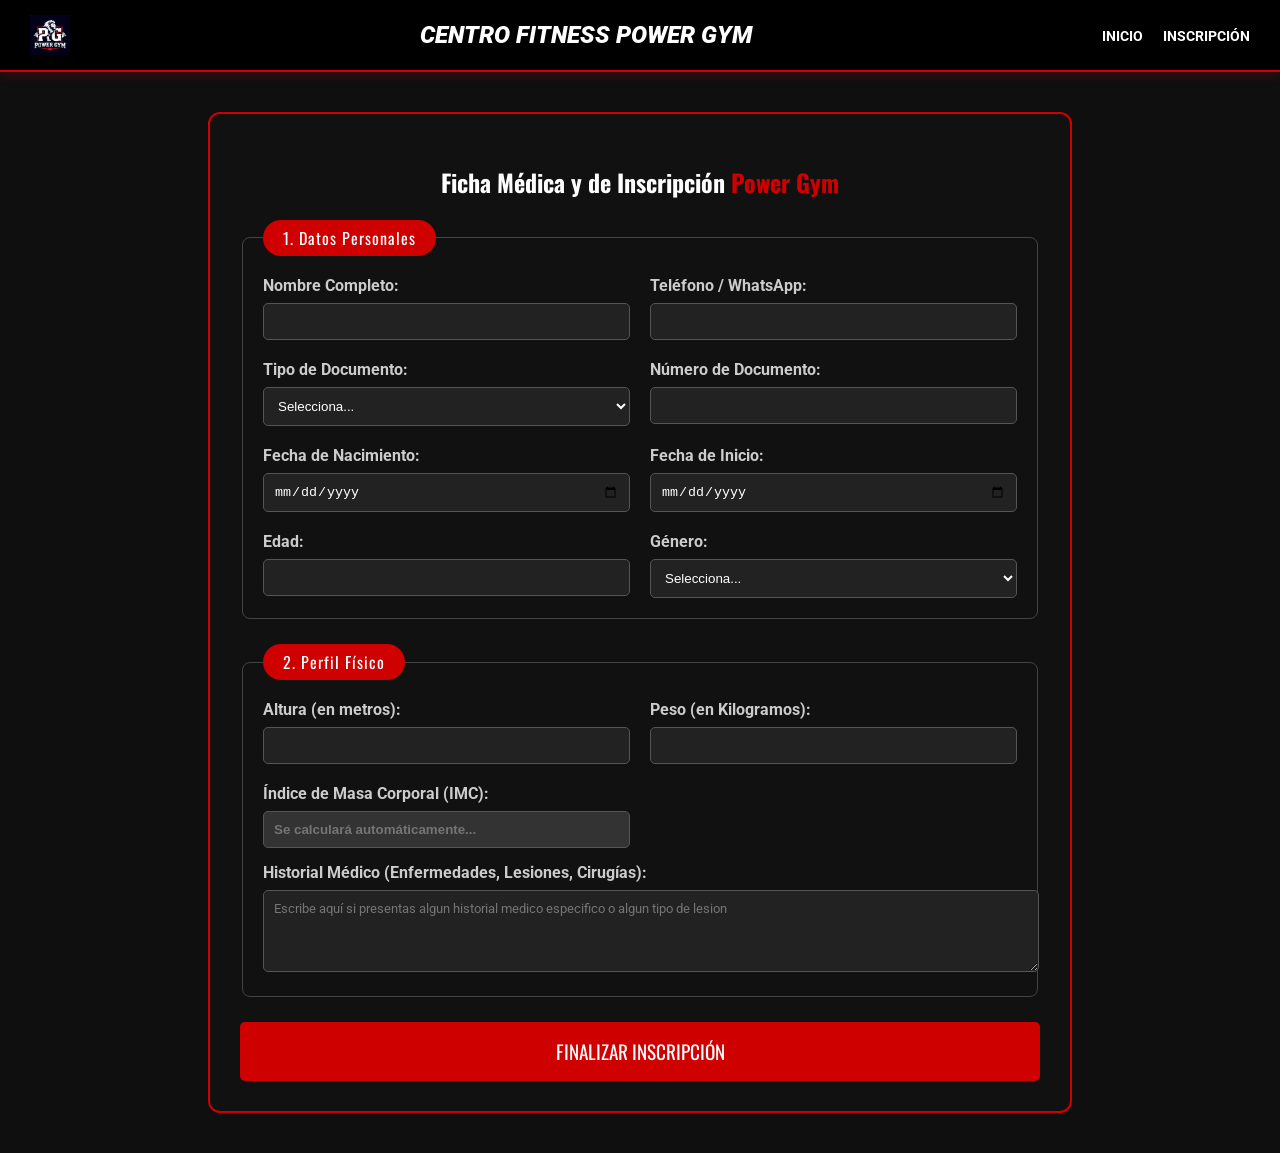
<file: formulario.html>
<!DOCTYPE html>
<html lang="es">
<head>
    <meta charset="UTF-8">
    <meta name="viewport" content="width=device-width, initial-scale=1.0">
    <title>Inscripción | Power Gym</title>
    <link rel="preconnect" href="https://fonts.googleapis.com">
    <link rel="preconnect" href="https://fonts.gstatic.com" crossorigin>
    <link href="https://fonts.googleapis.com/css2?family=Oswald:wght@700&family=Roboto:wght@400;700&display=swap" rel="stylesheet">
    <link rel="stylesheet" href="style.css">
</head>
<body>

    <header>
        <img src="img/logo png.jpg" alt="LOGO POWER GYM" style="max-width: 100px;">
        <h1>CENTRO FITNESS POWER GYM</h1>
        <nav>
            <ul>
                <li><a href="index.html">Inicio</a></li>
                <li><a href="formulario.html">Inscripción</a></li>
            </ul>
        </nav>
    </header>

    <main class="contenedor-formulario">
        <h2 class="titulo-seccion">Ficha Médica y de Inscripción <span>Power Gym</span></h2>
        
        <form action="#modal-exito" method="POST" class="form-powergym">
            
            <fieldset class="fset">
                <legend class="flegend">1. Datos Personales</legend>
                <div class="form-grid-2">
                    <div class="field">
                        <label for="nombreCompleto">Nombre Completo:</label>
                        <input type="text" id="nombreCompleto" name="nombreCompleto" required>
                    </div>
                    
                    <div class="field">
                        <label for="telefono">Teléfono / WhatsApp:</label>
                        <input type="tel" id="telefono" name="telefono" required>
                    </div>

                    <div class="field">
                        <label for="tipoDoc">Tipo de Documento:</label>
                        <select id="tipoDoc" name="tipoDoc" required>
                            <option value="" disabled selected>Selecciona...</option>
                            <option value="CC">Cédula de Ciudadanía</option>
                            <option value="TI">Tarjeta de Identidad</option>
                            <option value="CE">Cédula de Extranjería</option>
                            <option value="Pasaporte">Pasaporte</option>
                        </select>
                    </div>

                    <div class="field">
                        <label for="numDoc">Número de Documento:</label>
                        <input type="number" id="numDoc" name="numDoc" required>
                    </div>

                    <div class="field">
                        <label for="fechaNacimiento">Fecha de Nacimiento:</label>
                        <input type="date" id="fechaInicio" name="fechaNacimiento" required>
                    </div>

                    <div class="field">
                        <label for="fechaInicio">Fecha de Inicio:</label>
                        <input type="date" id="fechaInicio" name="fechaInicio" required>
                    </div>

                    <div class="field">
                        <label for="edad">Edad:</label>
                        <input type="number" id="edad" name="edad" min="12" max="100" required>
                    </div>

                    <div class="field">
                        <label for="genero">Género:</label>
                        <select id="genero" name="genero" required>
                            <option value="" disabled selected>Selecciona...</option>
                            <option value="masculino">Masculino</option>
                            <option value="femenino">Femenino</option>
                            <option value="otro">Otro</option>
                        </select>
                    </div>
                </div>
            </fieldset>

            <fieldset class="fset">
                <legend class="flegend">2. Perfil Físico</legend>
                <div class="form-grid-2">
                    
                    <div class="field">
                        <label for="altura">Altura (en metros):</label>
                        <input type="number" id="altura" name="altura" step="0.01" min="1.0" max="2.50" required>
                    </div>

                    <div class="field">
                        <label for="peso">Peso (en Kilogramos):</label>
                        <input type="number" id="peso" name="peso" step="1" min="30" max="200" required>
                    </div>

                    <div class="field">
                        <label for="imc">Índice de Masa Corporal (IMC):</label>
                        <input type="text" id="imc" name="imc" placeholder="Se calculará automáticamente..." readonly style="background-color: #333; cursor: not-allowed; font-weight: bold; color: #ce0000;">
                    </div>
                </div>

                <div class="field" style="margin-top: 15px;">
                    <label for="lesiones">Historial Médico (Enfermedades, Lesiones, Cirugías):</label>
                    <textarea id="lesiones" name="lesiones" rows="4" placeholder="Escribe aquí si presentas algun historial medico especifico o algun tipo de lesion" style="width: 100%; padding: 10px; background-color: #222; color: #fff; border: 1px solid #555; border-radius: 5px; font-family: 'Roboto', sans-serif; resize: vertical;"></textarea>
                </div>
            </fieldset>

            <button type="submit" class="btn-submit">FINALIZAR INSCRIPCIÓN</button>
        </form>
    </main>

    <div id="modal-exito" class="modal">
        <a href="#" class="modal-backdrop"></a>
        
        <div class="modal-card">
            <h3 style="color: #ce0000; font-family: 'Oswald', sans-serif;">¡Inscripción Exitosa!</h3>
            <p>Tus datos han sido registrados. Te esperamos en el gimnasio para comenzar a mutar.</p>
            <div class="modal-actions">
                <a href="#" class="btn-cerrar-modal">Cerrar</a>
            </div>
        </div>
    </div>

    <script>
        // 1. Seleccionamos los elementos del HTML y los guardamos en variables constantes
        const inputPeso = document.getElementById('peso');
        const inputAltura = document.getElementById('altura');
        const inputImc = document.getElementById('imc');

        // 2. Función que encapsula la lógica matemática
        const calcularIMC = () => {
            // Convertimos el texto de los inputs a números decimales (parseFloat)
            let peso = parseFloat(inputPeso.value);
            let altura = parseFloat(inputAltura.value);

            // Validamos que los números sean mayores a 0 para no causar errores matemáticos
            if (peso > 0 && altura > 0) {
                // Fórmula universal del IMC: Peso (kg) dividido entre Altura al cuadrado (m2)
                let imc = peso / (altura * altura);
                
                // Mostramos el resultado con solo 2 decimales usando toFixed(2)
                inputImc.value = imc.toFixed(2);
                
                // EXTRA: Agregamos una clasificación visual al resultado
                if(imc < 18.5) inputImc.value += " (Bajo peso)";
                else if(imc >= 18.5 && imc <= 24.9) inputImc.value += " (Peso normal)";
                else if(imc >= 25 && imc <= 29.9) inputImc.value += " (Sobrepeso)";
                else inputImc.value += " (Obesidad)";
            } else {
                inputImc.value = ""; // Si borran los datos, limpiamos el campo
            }
        };

        // 3. Agregamos un "Escuchador de Eventos" a los inputs
        // 'input' significa que la función se ejecuta cada vez que el usuario teclea algo
        inputPeso.addEventListener('input', calcularIMC);
        inputAltura.addEventListener('input', calcularIMC);
    </script>

</body>
</html>
</file>
<file: style.css>
/* ===================================================
   ESTILOS POWER GYM - VERSIÓN PRO
   =================================================== */

/* CORRECCIÓN: */
body {
    font-family: 'Roboto', sans-serif;
    margin: 0;
    padding: 0;
    background-color: #0f0f0f;
    color: #ffffff;
}

/* =========================
   HEADER
   ========================= */
header {
    background-color: rgba(0, 0, 0, 0.95);
    /* Reduje el padding de 15px a 5px arriba/abajo */
    padding: 5px 30px; 
    display: flex;
    justify-content: space-between;
    align-items: center;
    border-bottom: 2px solid #ce0000;
    position: sticky;
    top: 0;
    z-index: 1000;
    box-shadow: 0 4px 10px rgba(206, 0, 0, 0.2);
    height: 60px; /* Altura fija para evitar que crezca de más */
}

/* Control estricto del tamaño del logo */
header img {
    height: 40px; /* Más pequeño (antes no tenía límite o era mayor) */
    width: auto;
}

header h1 {
    font-style: italic;
    font-weight: 900;
    color: #fff;
    margin: 0;
    font-size: 1.2rem; /* Texto un poco más pequeño */
    margin-left: 10px; /* Separación del logo */
}

header span { color: #ce0000; }

/* Ajuste del menú para que quepa bien en el espacio reducido */
nav ul {
    list-style: none;
    display: flex;
    gap: 15px; /* Menos espacio entre opciones */
    margin: 0;
    padding: 0;
}

nav ul li a {
    color: #fff;
    text-decoration: none;
    font-weight: bold;
    text-transform: uppercase;
    font-size: 12px; /* Letra del menú más discreta */
    transition: color 0.3s;
}

nav ul li a:hover {
    color: #ce0000;
}

header h1 {
    font-style: italic;
    font-weight: 900;
    color: #fff;
    margin: 0;
    font-size: 1.5rem;
}

header span { color: #ce0000; } /* Para pintar una parte del logo de rojo si quieres */

nav ul {
    list-style: none;
    display: flex;
    gap: 20px;
    margin: 0;
    padding: 0;
}

nav ul li a {
    color: #fff;
    text-decoration: none;
    font-weight: bold;
    text-transform: uppercase;
    font-size: 14px;
    transition: color 0.3s;
}

nav ul li a:hover {
    color: #ce0000;
}

/* =========================
   HERO SECTION (La imagen grande)
   ========================= */
.hero {
    /* Usamos tu imagen de "Empieza a entrenar 2026" con un filtro oscuro encima */
    background: linear-gradient(rgba(0,0,0,0.5), rgba(0,0,0,0.7)), 
                url('img/empieza a entrenar 2026.png');
    
    background-size: cover;
    background-position: center;
    height: 85vh; /* Un poco más alto para que luzca la imagen */
    display: flex;
    align-items: center;
    justify-content: center;
    text-align: center;
    position: relative;
    /* Efecto Parallax (la imagen se queda quieta al bajar) */
    background-attachment: fixed; 
}
.hero-content h1 {
    font-size: 4rem;
    margin: 0;
    text-transform: uppercase;
    font-style: italic;
    letter-spacing: 2px;
    text-shadow: 3px 3px 0px #ce0000; /* Sombra sólida roja para efecto 3D */
}

.hero-content p {
    font-size: 1.2rem;
    color: #ddd;
    margin-bottom: 30px;
}

/* BOTÓN LLAMATIVO */
.btn-rojo {
    background: linear-gradient(45deg, #ce0000, #ff4d4d); /* Degradado rojo */
    color: white;
    padding: 15px 35px;
    text-decoration: none;
    font-weight: bold;
    border-radius: 50px; /* Bordes redondos */
    text-transform: uppercase;
    box-shadow: 0 4px 15px rgba(206, 0, 0, 0.5); /* Resplandor */
    transition: transform 0.3s, box-shadow 0.3s;
    display: inline-block;
}

.btn-rojo:hover {
    transform: translateY(-3px); /* Se mueve hacia arriba */
    box-shadow: 0 6px 20px rgba(206, 0, 0, 0.8);
}

/* =========================
   SECCIÓN SERVICIOS (Tarjetas)
   ========================= */
.servicios-container {
    padding: 60px 20px;
    text-align: center;
}

.servicios-container h2 {
    color: #ce0000;
    font-size: 2.5rem;
    text-transform: uppercase;
    margin-bottom: 50px;
    position: relative;
    display: inline-block;
}

/* Línea decorativa debajo del título */
.servicios-container h2::after {
    content: '';
    width: 60%;
    height: 4px;
    background-color: #fff;
    position: absolute;
    bottom: -10px;
    left: 20%;
}

.grid-servicios {
    display: flex;
    justify-content: center;
    flex-wrap: wrap; /* Para que baje a otra línea en celulares */
    gap: 30px;
    max-width: 1200px;
    margin: 0 auto;
}

/* ESTILO DE LA TARJETA 3D */
.card {
    background-color: #1a1a1a;
    padding: 30px;
    width: 250px;
    border-radius: 15px;
    border: 1px solid #333;
    position: relative;
    transition: all 0.4s ease; /* Suaviza la animación */
    overflow: hidden;
}

/* Efecto al pasar el mouse sobre la tarjeta */
.card:hover {
    transform: translateY(-10px); /* Levanta la tarjeta */
    border-color: #ce0000;
    box-shadow: 0 10px 30px rgba(206, 0, 0, 0.2); /* Sombra roja */
    background-color: #222;
}

.card-icon {
    font-size: 3rem;
    margin-bottom: 15px;
}

.card h3 {
    margin: 10px 0;
    color: #fff;
    text-transform: uppercase;
}

.card p {
    color: #aaa;
    font-size: 0.9rem;
    line-height: 1.5;
}

/* =========================
   FOOTER
   ========================= */
footer {
    text-align: center;
    padding: 20px;
    background-color: #000;
    color: #666;
    font-size: 0.9rem;
    border-top: 1px solid #333;
}

/* ESTILOS PROMOCIONES */
.promociones {
    background-color: #222; /* Fondo ligeramente diferente para separar secciones */
    padding: 60px 20px;
    text-align: center;
}

.promociones h2 {
    color: #ce0000;
    font-size: 2.5rem;
    margin-bottom: 40px;
    text-transform: uppercase;
}

.grid-promos {
    display: flex;
    justify-content: center;
    flex-wrap: wrap;
    gap: 40px;
}

.promo-item {
    max-width: 450px; /* Tamaño máximo para que no se vean gigantes */
    transition: transform 0.3s ease;
}

.promo-item:hover {
    transform: scale(1.02); /* Efecto zoom sutil */
}

.promo-item img {
    width: 100%;
    border-radius: 10px;
    border: 3px solid #333; /* Borde elegante */
    box-shadow: 0 10px 20px rgba(0,0,0,0.5);
}

.promo-item p {
    margin-top: 15px;
    color: #fff;
    font-size: 1.1rem;
    font-weight: bold;
}

/* Ajuste para tarjeta con imagen */
.card-imagen {
    padding: 0; /* Quitamos padding para que la imagen toque los bordes */
    display: flex;
    flex-direction: column;
}

.card-imagen img {
    width: 100%;
    height: 180px; /* Altura fija para la imagen */
    object-fit: cover; /* Recorta la imagen para que no se deforme */
    border-bottom: 2px solid #ce0000;
}

.card-content {
    padding: 20px;
}

.ubicacion-container {
    padding: 60px 20px;
    text-align: center;
    background-color: #1a1a1a;
    border-top: 1px solid #333;
}

.ubicacion-container h2 {
    color: #fff;
    margin-bottom: 30px;
}

.mapa-img img {
    max-width: 800px;
    width: 100%;
    border-radius: 100px;
    border: 2px solid #ce0000;
    box-shadow: 0 0 20px rgba(206, 0, 0, 0.2);
}

.ubicacion-container p {
    margin: 20px 0;
    font-size: 1.2rem;
    color: #ccc;
}

/* =========================================
   MODO CELULAR (RESPONSIVE DESIGN)
   ========================================= */
@media screen and (max-width: 768px) {

    /* 1. Ajustar el contenedor principal */
    body {
        overflow-x: hidden; /* Evita que la pantalla se mueva a los lados */
    }

    /* 2. Cabecera y Menú */
    header {
        flex-direction: column; /* Pone el logo arriba y menú abajo */
        padding: 15px;
        height: auto; /* Altura automática */
    }

    nav ul {
        flex-direction: column; /* Pone los links uno debajo de otro */
        padding: 0;
        gap: 15px; /* Espacio entre links */
        margin-top: 20px;
    }

    /* 3. Textos Gigantes */
    h1 {
        font-size: 2.5rem; /* Reduce el tamaño del título principal */
    }
    
    h2 {
        font-size: 1.8rem;
    }

    /* 4. Secciones Principales */
    main {
        margin: 20px; /* Reduce los márgenes laterales */
        width: auto;
    }

    .hero-content {
        padding: 0 20px; /* Da aire a los lados */
    }

    /* 5. Planes (Tarjetas) */
    .planes-container {
        flex-direction: column; /* Pone un plan debajo del otro */
        align-items: center;
    }

    .plan-card {
        width: 100%; /* Que ocupe todo el ancho disponible */
        max-width: 350px; /* Pero que no se vea gigante */
        margin-bottom: 20px;
    }

    /* 6. Catálogo (Grid) */
    .grid-productos {
        grid-template-columns: 1fr; /* Una sola columna en celular */
        padding: 0 20px;
    }
    
    /* 7. Footer */
    footer {
        flex-direction: column;
        text-align: center;
        gap: 20px;
    }
}
/* ===================================================
   DISEÑO DE FORMULARIO - POWER GYM
   =================================================== */

.contenedor-formulario {
    max-width: 800px;
    margin: 40px auto;
    padding: 30px;
    background-color: #111; /* Fondo oscuro */
    border: 2px solid #ce0000; /* Borde rojo Power Gym */
    border-radius: 12px;
}

.titulo-seccion {
    text-align: center;
    font-family: 'Oswald', sans-serif;
    color: #fff;
    margin-bottom: 20px;
}
.titulo-seccion span {
    color: #ce0000;
}

/* --- Fieldset y Legend --- */
.fset {
    border: 1px solid #444;
    border-radius: 8px;
    padding: 20px;
    margin-bottom: 25px;
}

.flegend {
    background-color: #ce0000;
    color: #fff;
    padding: 6px 20px;
    border-radius: 20px;
    font-family: 'Oswald', sans-serif;
    letter-spacing: 1px;
}

/* --- CSS Grid para los campos --- */
.form-grid-2 {
    display: grid;
    grid-template-columns: 1fr 1fr;
    gap: 20px;
}

@media (max-width: 650px) {
    .form-grid-2 {
        grid-template-columns: 1fr; /* En móviles se apila a 1 columna */
    }
}

.field label {
    display: block;
    color: #ccc;
    font-weight: bold;
    margin-bottom: 8px;
}

.field input, .field select {
    width: 100%;
    padding: 10px;
    background-color: #222;
    color: #fff;
    border: 1px solid #555;
    border-radius: 5px;
    box-sizing: border-box;
}

.field input:focus, .field select:focus {
    outline: none;
    border-color: #ce0000;
}

.btn-submit {
    width: 100%;
    padding: 15px;
    background-color: #ce0000;
    color: #fff;
    border: none;
    font-size: 1.2rem;
    font-family: 'Oswald', sans-serif;
    cursor: pointer;
    border-radius: 5px;
    transition: 0.3s;
}

.btn-submit:hover {
    background-color: #a00000;
}

/* ===================================================
   MODALES SIN JS (Técnica del Profesor)
   =================================================== */

/* 1. El modal está oculto por defecto */
.modal {
    position: fixed;
    top: 0; left: 0; width: 100%; height: 100%;
    display: flex;
    justify-content: center;
    align-items: center;
    visibility: hidden; /* Oculto */
    opacity: 0;
    transition: visibility 0s, opacity 0.3s linear;
    z-index: 1000;
}

/* 2. Pseudo-clase :target -> ¡La Magia! */
.modal:target {
    visibility: visible;
    opacity: 1;
}

/* 3. Fondo oscuro transparente */
.modal-backdrop {
    position: absolute;
    top: 0; left: 0; width: 100%; height: 100%;
    background-color: rgba(0, 0, 0, 0.8);
    cursor: default;
}

/* 4. Tarjeta del modal */
.modal-card {
    position: relative;
    background-color: #1a1a1a;
    padding: 30px;
    border-radius: 8px;
    border: 2px solid #ce0000;
    color: #fff;
    max-width: 400px;
    text-align: center;
    z-index: 1001; /* Debe estar por encima del backdrop */
}

/* Botón para cerrar */
.btn-cerrar-modal {
    display: inline-block;
    margin-top: 20px;
    padding: 10px 20px;
    background-color: #444;
    color: #fff;
    text-decoration: none;
    border-radius: 5px;
}

.btn-cerrar-modal:hover {
    background-color: #666;
}
</file>
